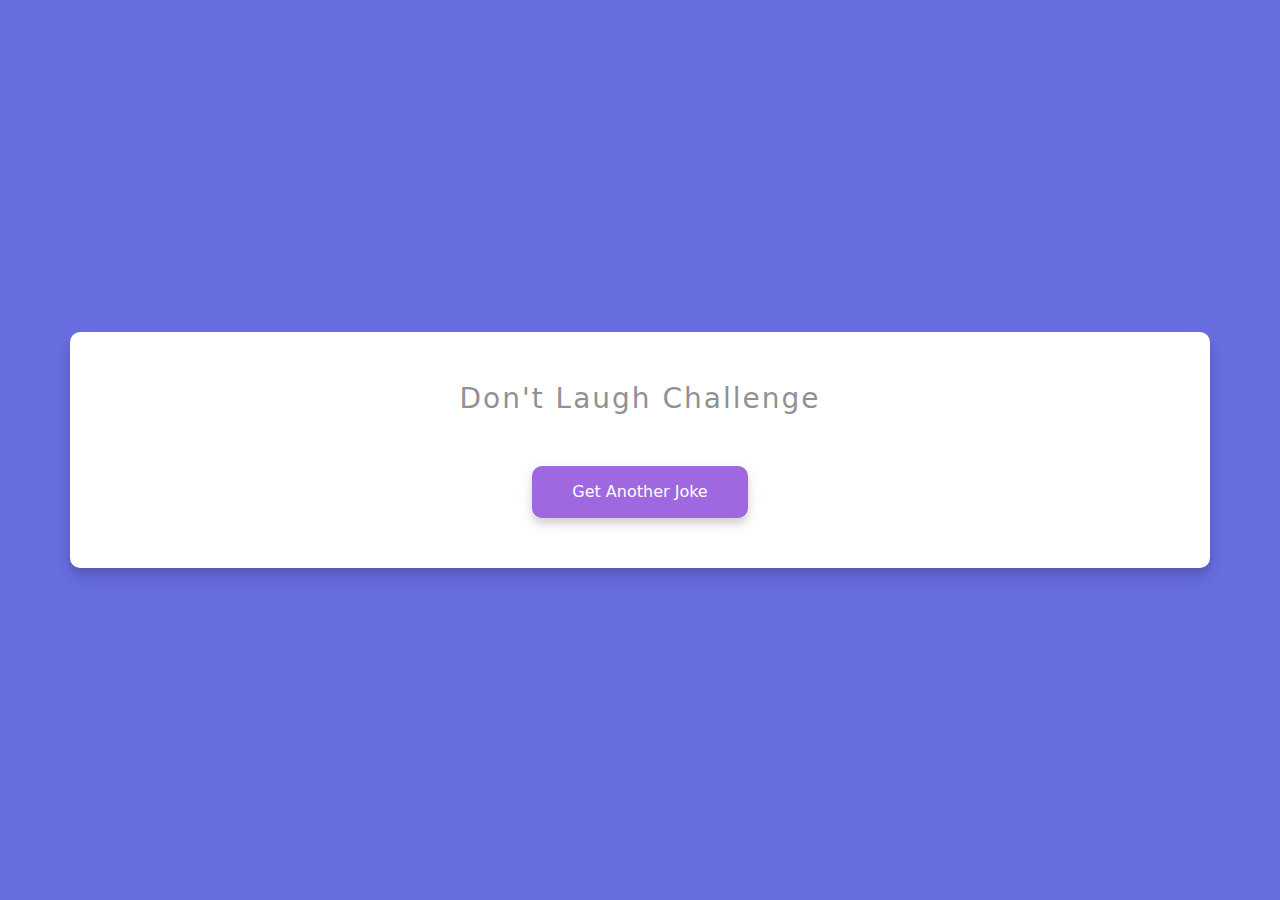
<file: dadJokes/index.html>
<!DOCTYPE HTML>
<html>
<head>
<meta charset="utf-8">
<meta http-equiv="X-UA-Compatible" content="ie=edge">
<meta name="viewport" content="width=device-width, initial-scale=1.0">
<title>Dad Jokes</title>
<!-- <link rel="stylesheet" href="./css/all.min.css" /> -->
<link rel="stylesheet" href="./css/bootstrap.min.css" />
<link rel="stylesheet" href="./css/style.css" />
</head>

<body class="d-flex flex-column justify-content-center align-items-center m-0">
  <div class="container">
    <h3>Don't Laugh Challenge</h3>
    <div id="joke" class="joke"></div>
    <button id="jokeBtn" class="button">Get Another Joke</button>
  </div>
  <script src="./js/all.min.js"></script>
  <script src="./js/bootstrap.min.js"></script>
  <script src="./js/index.js"></script>
</body>
</html>
</file>
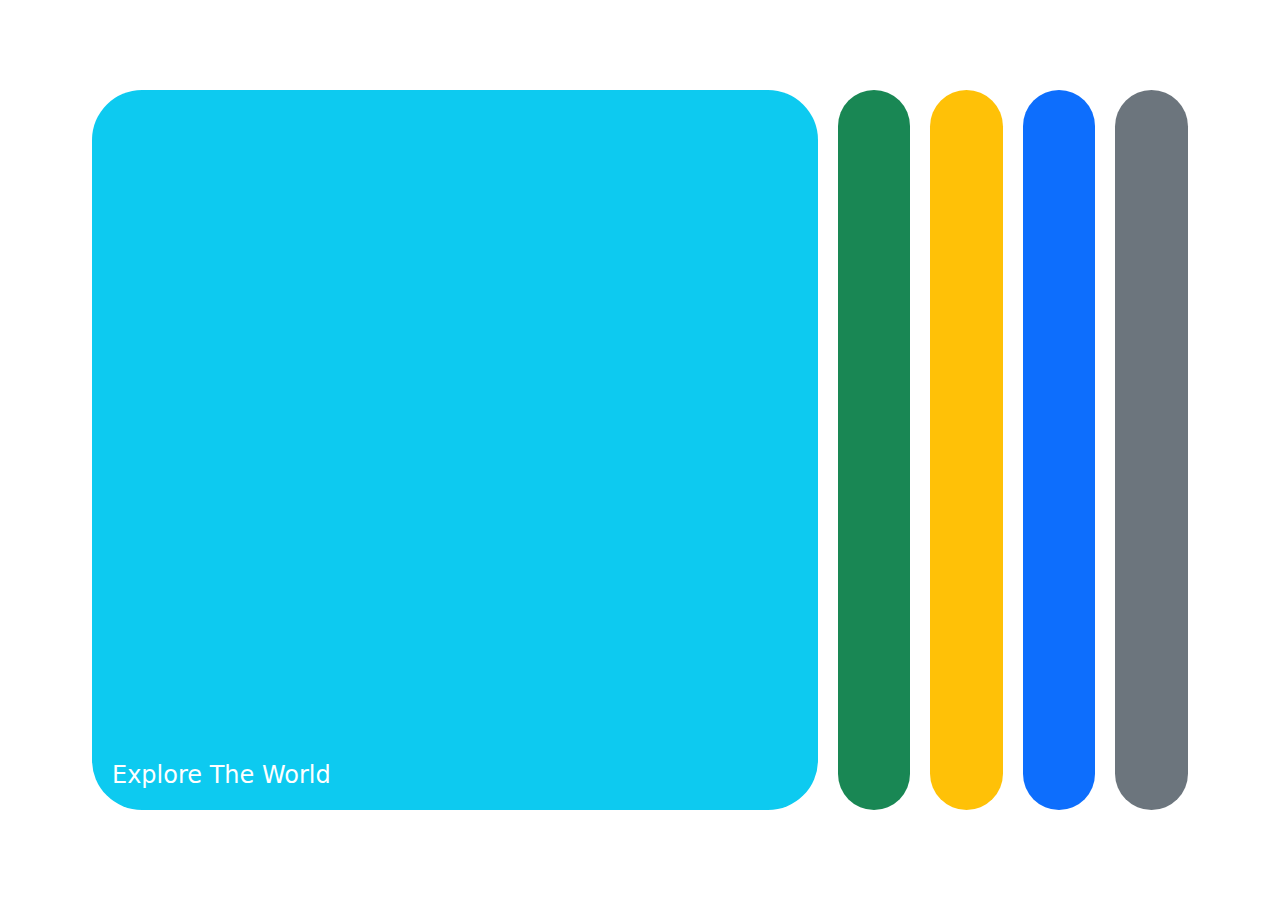
<file: expandingCards/index.html>
<!DOCTYPE HTML>
<html>
<head>
<meta charset="utf-8">
<meta name="viewport" content="width=device-width, initial-scale=1.0">

<title>Expanding Cards</title>
<!-- <link rel="stylesheet" href="./css/all.min.css" /> -->
<link rel="stylesheet" href="./css/bootstrap.min.css" />
<link rel="stylesheet" href="./css/style.css" />
</head>

<body class="d-flex flex-column justify-content-center align-items-center m-0">
  <div class="container-fluid container-sm d-flex">
    <div class="panel active bg-info">
      <h3>Explore The World</h3>
    </div>
    <div class="panel bg-success">
      <h3>Wild Forest</h3>
    </div>
    <div class="panel bg-warning">
      <h3>Sunny Beach</h3>
    </div>
    <div class="panel bg-primary">
      <h3>City on Winter</h3>
    </div>
    <div class="panel bg-secondary">
      <h3>Mountains - Clouds</h3>
    </div>
  </div>
  <script src="./js/bootstrap.min.js"></script>
  <script src="./js/index.js"></script>
</body>
</html>
</file>
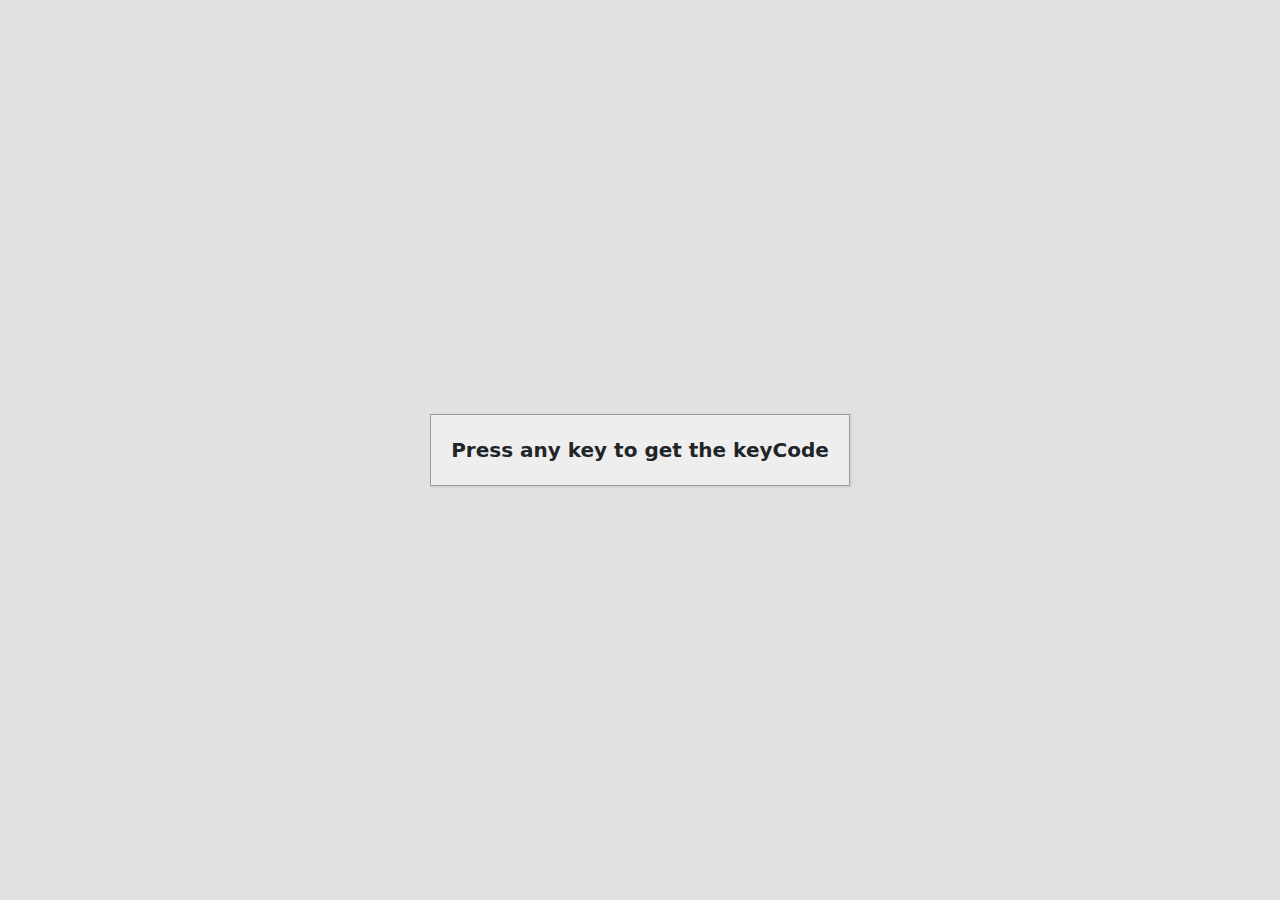
<file: keyCodes/index.html>
<!DOCTYPE HTML>
<html>
<head>
<meta charset="utf-8">
<meta http-equiv="X-UA-Compatible" content="ie=edge">
<meta name="viewport" content="width=device-width, initial-scale=1.0">
<title>Key Codes</title>
<!-- <link rel="stylesheet" href="./css/all.min.css" /> -->
<link rel="stylesheet" href="./css/bootstrap.min.css" />
<link rel="stylesheet" href="./css/style.css" />
</head>

<body class="d-flex justify-content-center align-items-center m-0">
  <div id="insert">
    <div class="key">
      Press any key to get the keyCode
    </div>
  </div>
  <script src="./js/all.min.js"></script>
  <script src="./js/bootstrap.min.js"></script>
  <script src="./js/index.js"></script>
</body>
</html>
</file>
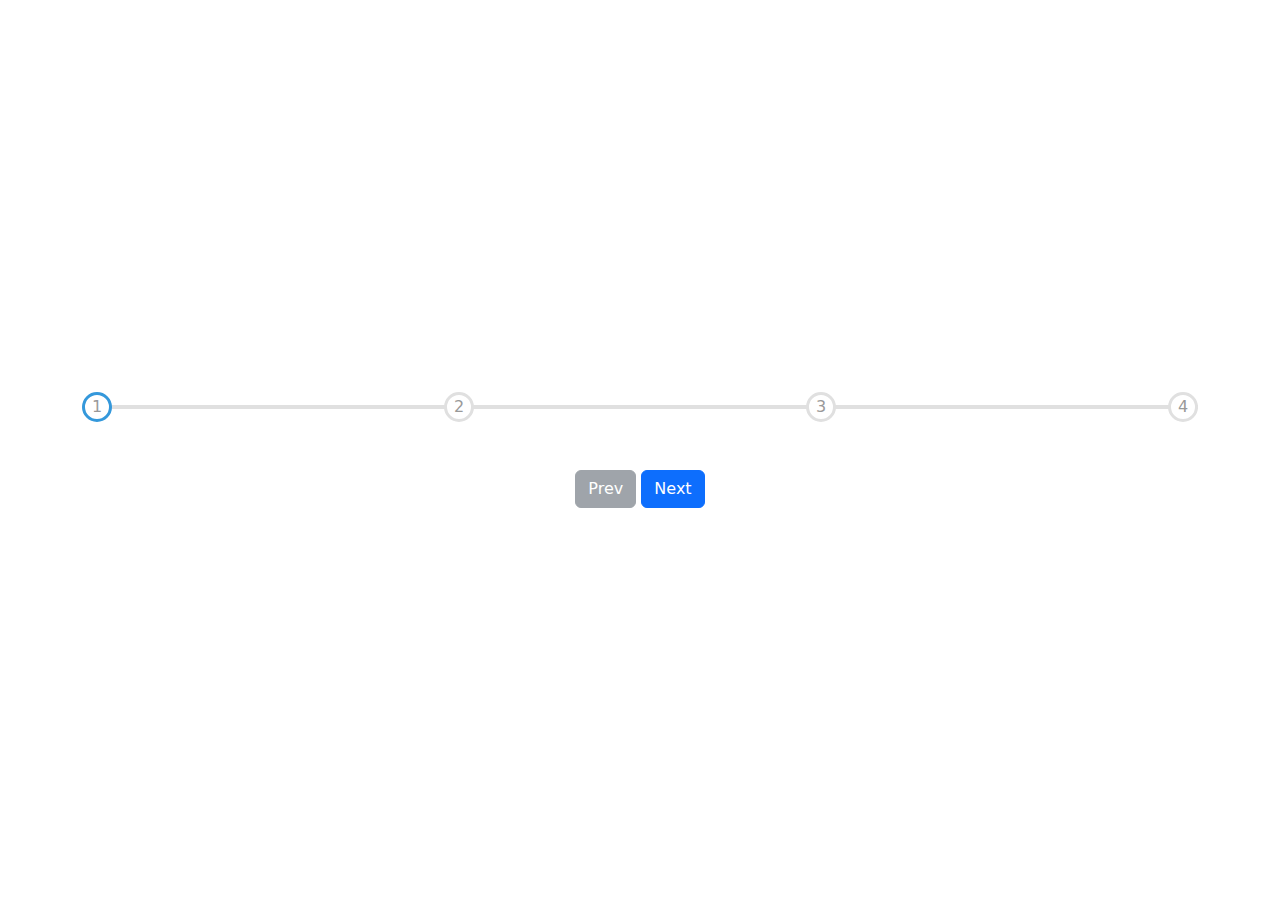
<file: progressSteps/index.html>
<!DOCTYPE HTML>
<html>
<head>
<meta charset="utf-8">
<title>Progress Steps</title>
<!-- <link rel="stylesheet" href="./css/all.min.css" /> -->
<link rel="stylesheet" href="./css/bootstrap.min.css" />
<link rel="stylesheet" href="./css/style.css" />
</head>
<body class="d-flex flex-column justify-content-center align-items-center m-0">
  <div class="container text-center">
    <div class="progress-container d-flex position-relative mb-5 justify-content-between">
      <div id="progress" class="progress"></div>
      <div class="circle active">1</div>
      <div class="circle">2</div>
      <div class="circle">3</div>
      <div class="circle">4</div>
    </div>
    <button class="btn btn-secondary" id="prev" disabled>Prev</button>
    <button class="btn btn-primary" id="next">Next</button>
  </div>
  <script src="./js/bootstrap.min.js"></script>
  <script src="./js/index.js"></script>
</body>
</html>
</file>
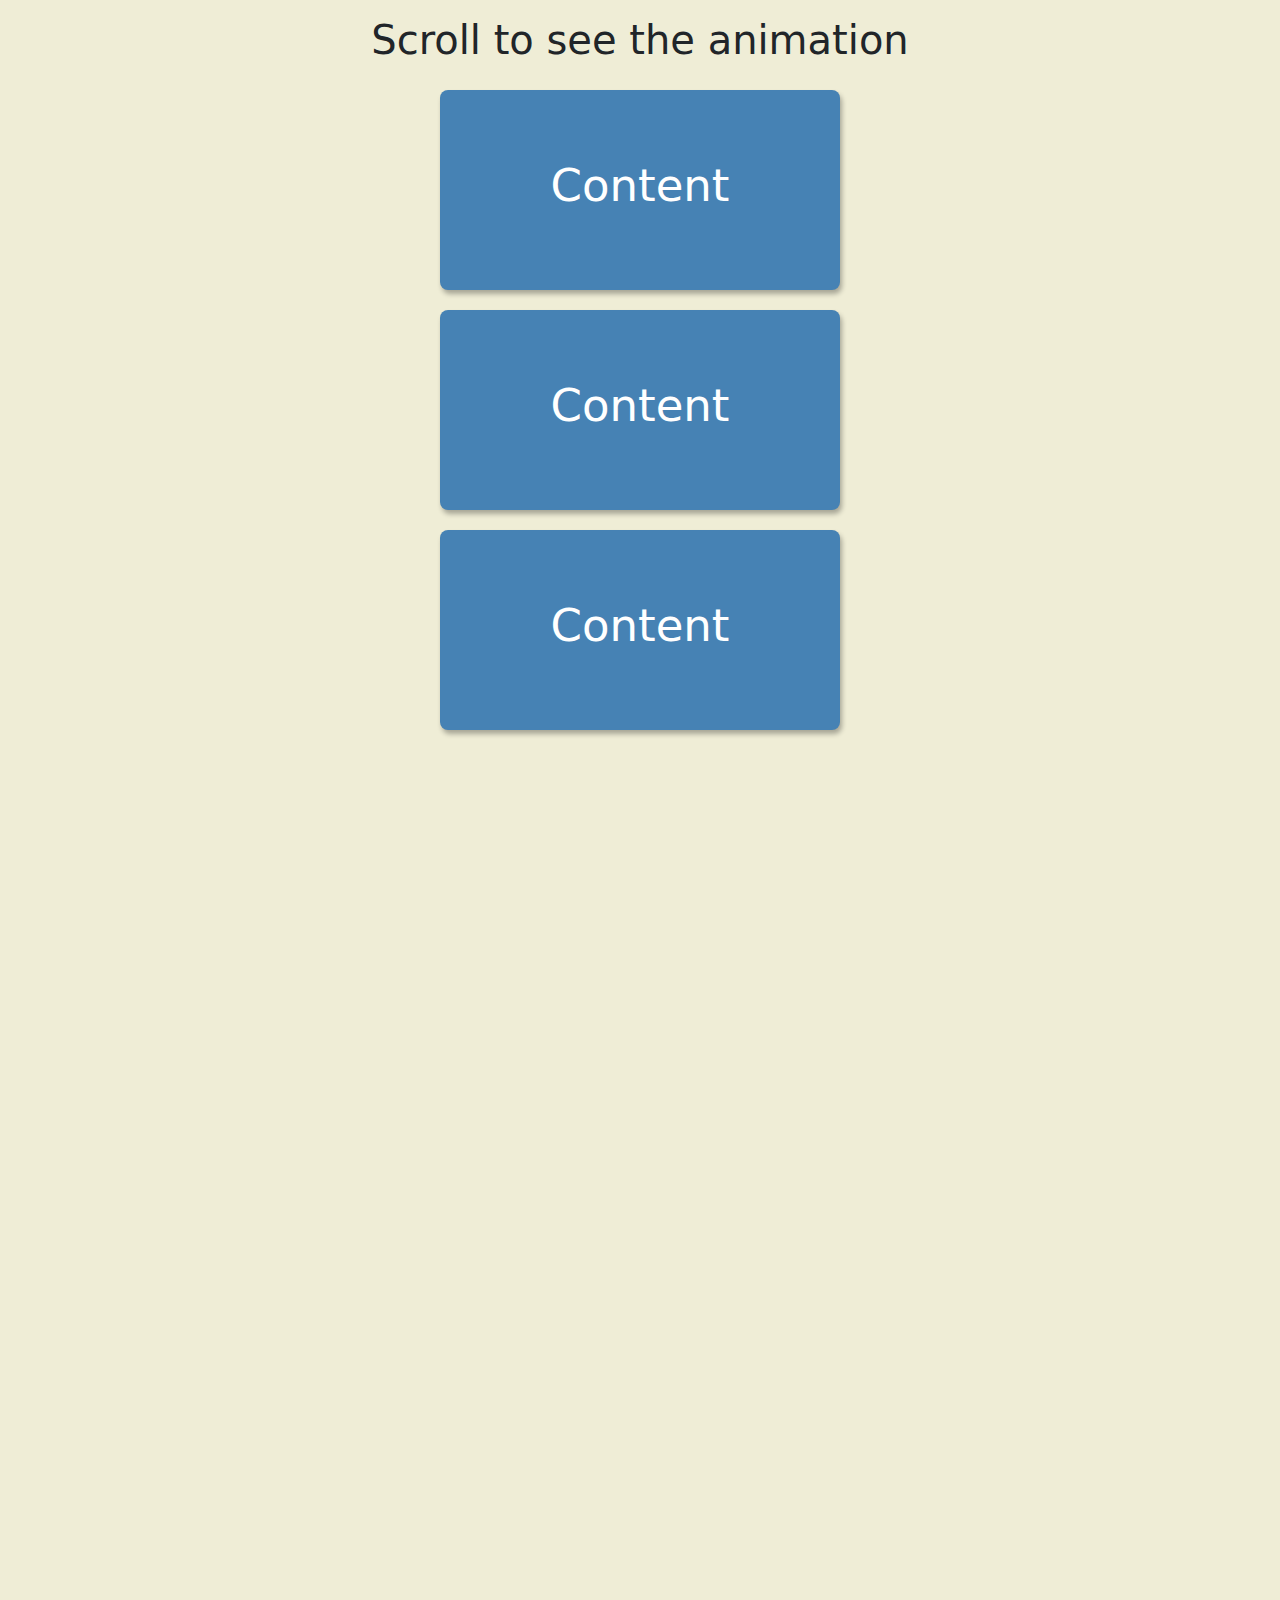
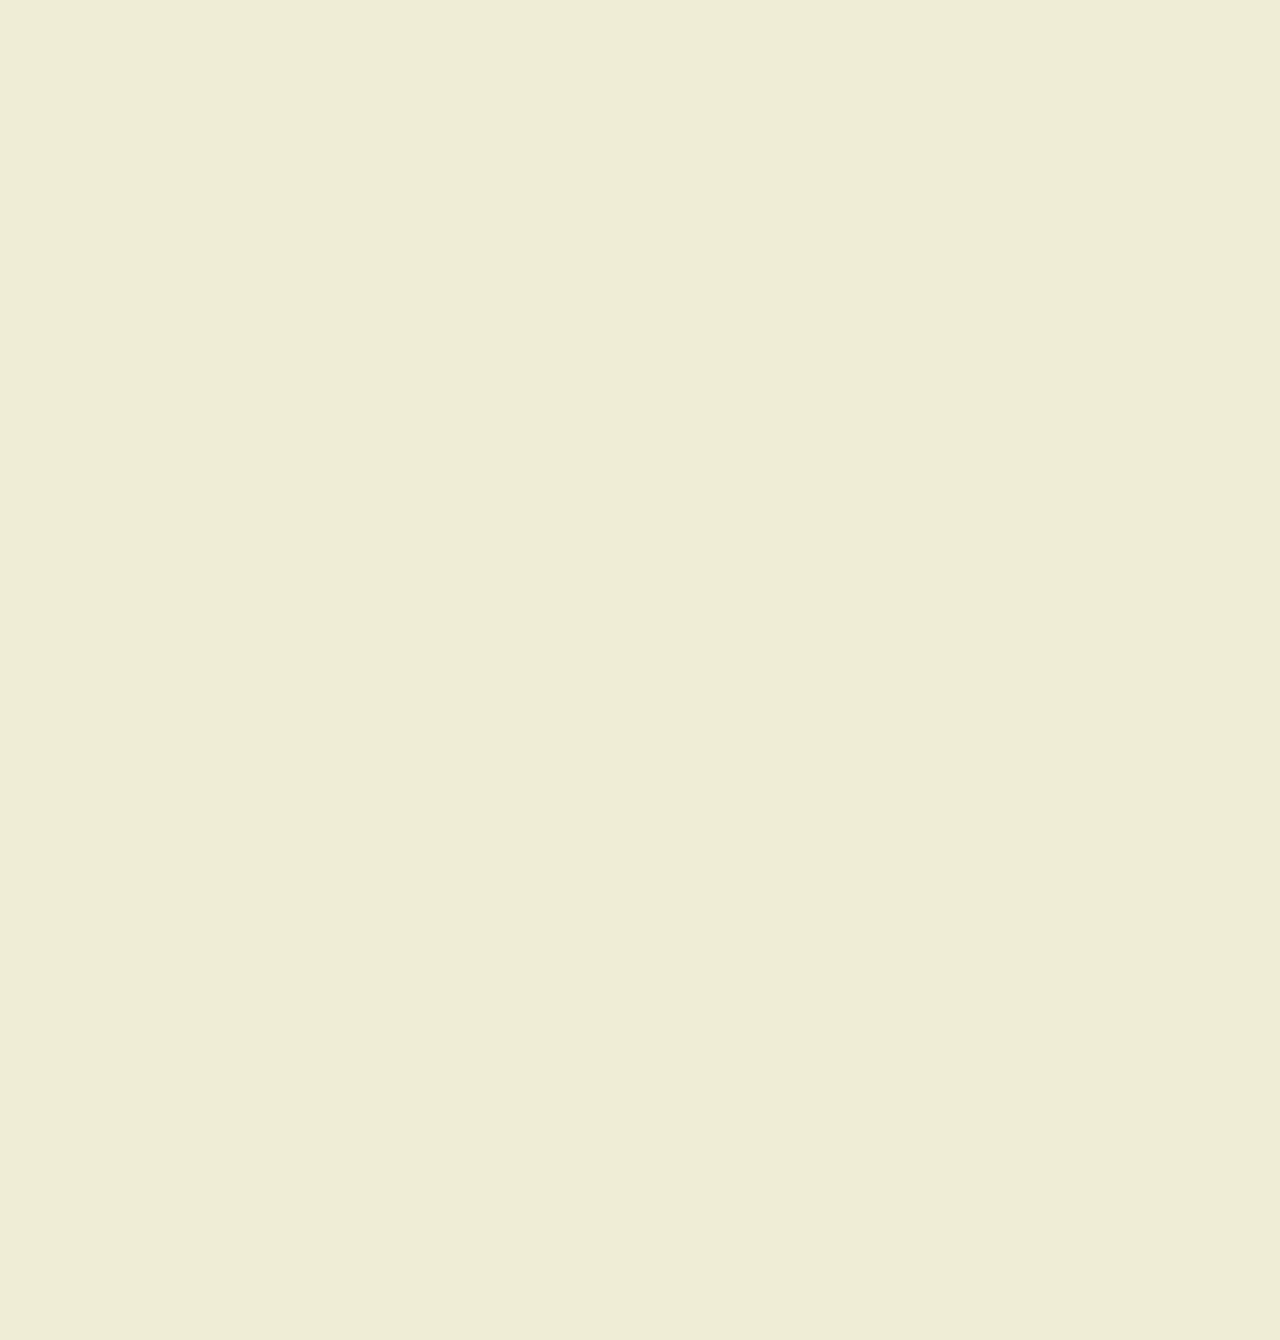
<file: scrollAnimation/index.html>
<!DOCTYPE HTML>
<html>
<head>
<meta charset="utf-8">
<meta http-equiv="X-UA-Compatible" content="ie=edge">
<meta name="viewport" content="width=device-width, initial-scale=1.0">
<title>Scroll Animation</title>
<!-- <link rel="stylesheet" href="./css/all.min.css" /> -->
<link rel="stylesheet" href="./css/bootstrap.min.css" />
<link rel="stylesheet" href="./css/style.css" />
</head>

<body class="d-flex flex-column justify-content-center align-items-center m-0">
  <h1 class="m-3">Scroll to see the animation</h1>
  <div class="box">
    <h2>Content</h2>
  </div>
  <div class="box">
    <h2>Content</h2>
  </div>
  <div class="box">
    <h2>Content</h2>
  </div>
  <div class="box">
    <h2>Content</h2>
  </div>
  <div class="box">
    <h2>Content</h2>
  </div>
  <div class="box">
    <h2>Content</h2>
  </div>
  <div class="box">
    <h2>Content</h2>
  </div>
  <div class="box">
    <h2>Content</h2>
  </div>
  <div class="box">
    <h2>Content</h2>
  </div>
  <div class="box">
    <h2>Content</h2>
  </div>
  <div class="box">
    <h2>Content</h2>
  </div>
  <div class="box">
    <h2>Content</h2>
  </div>
  <div class="box">
    <h2>Content</h2>
  </div>

  <script src="./js/all.min.js"></script>
  <script src="./js/bootstrap.min.js"></script>
  <script src="./js/index.js"></script>
</body>
</html>
</file>
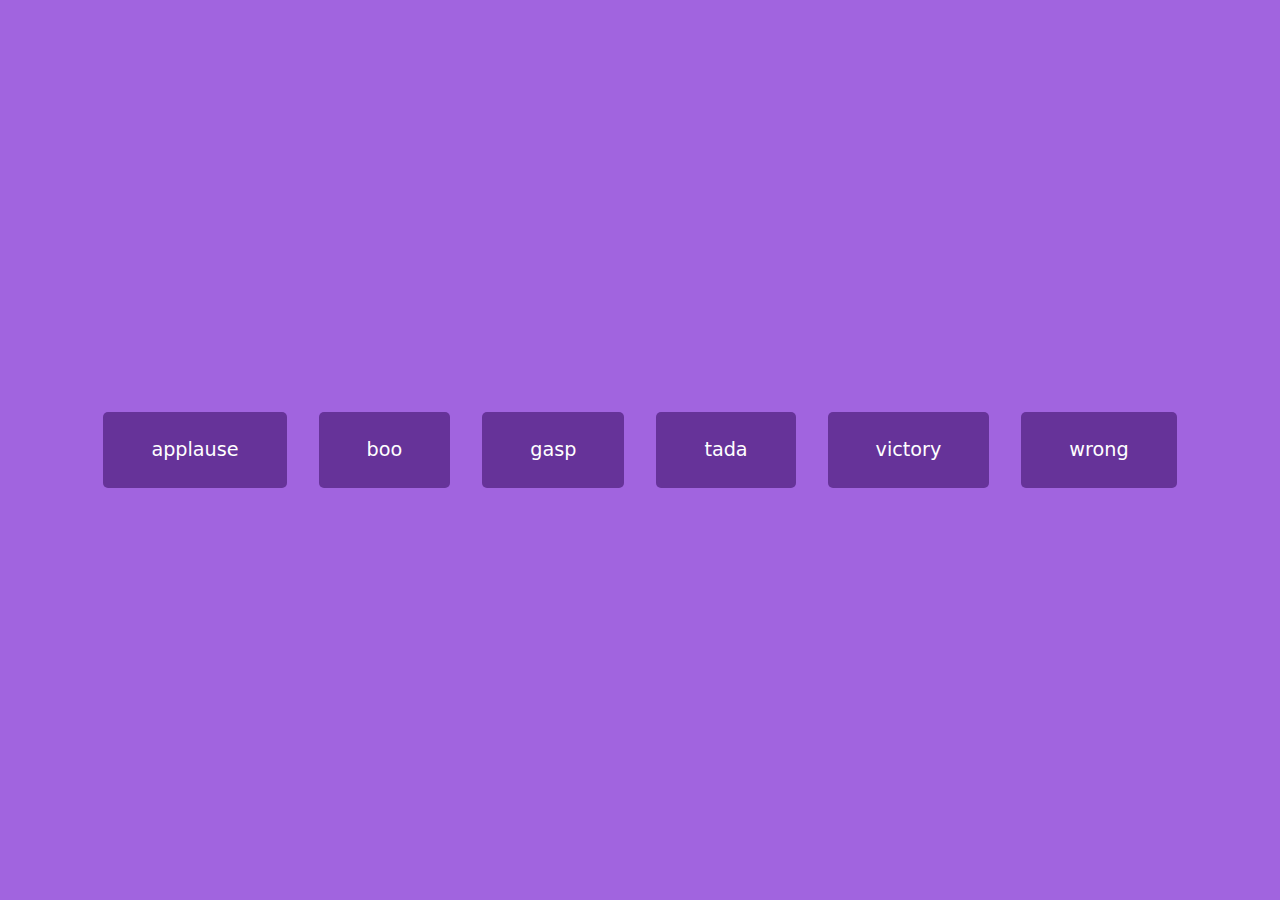
<file: soundBoard/index.html>
<!DOCTYPE html>
<html>
  <head>
    <meta charset="utf-8" />
    <meta http-equiv="X-UA-Compatible" content="ie=edge" />
    <meta name="viewport" content="width=device-width, initial-scale=1.0" />
    <title>Sound Board</title>
    <!-- <link rel="stylesheet" href="./css/all.min.css" /> -->
    <link rel="stylesheet" href="./css/bootstrap.min.css" />
    <link rel="stylesheet" href="./css/style.css" />
  </head>

  <body
    class="d-flex justify-content-center align-items-center m-0 text-center"
  >
    <audio id="applause" src="./sounds/sound-board_sounds_applause.mp3"></audio>
    <audio id="boo" src="./sounds/sound-board_sounds_boo.mp3"></audio>
    <audio id="gasp" src="./sounds/sound-board_sounds_gasp.mp3"></audio>
    <audio id="tada" src="./sounds/sound-board_sounds_tada.mp3"></audio>
    <audio id="victory" src="./sounds/sound-board_sounds_victory.mp3"></audio>
    <audio id="wrong" src="./sounds/sound-board_sounds_wrong.mp3"></audio>

    <div id="buttons"></div>

    <script src="./js/all.min.js"></script>
    <script src="./js/bootstrap.min.js"></script>
    <script src="./js/index.js"></script>
  </body>
</html>
</file>
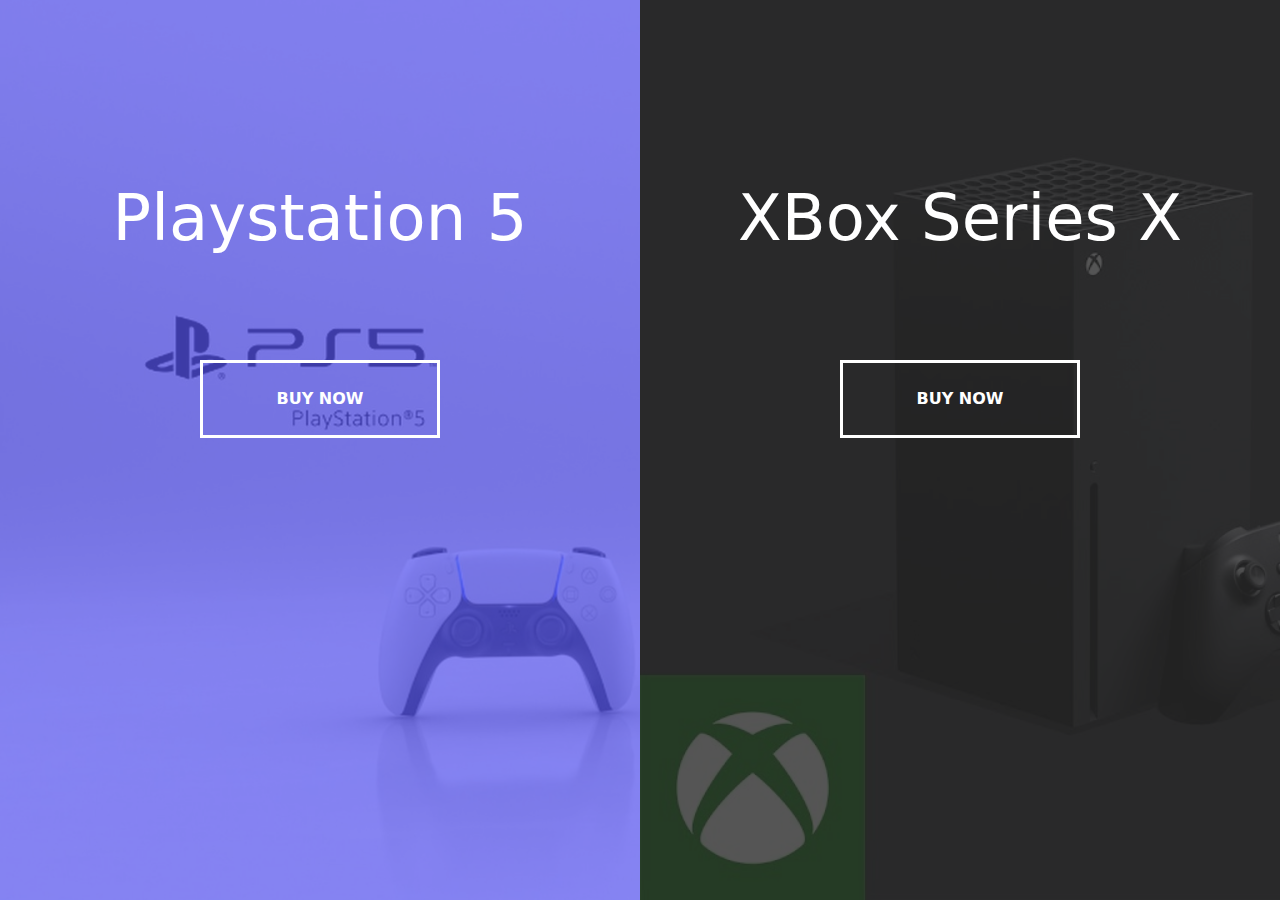
<file: splitLandingPage/index.html>
<!DOCTYPE HTML>
<html>
<head>
<meta charset="utf-8">
<meta http-equiv="X-UA-Compatible" content="ie=edge">
<meta name="viewport" content="width=device-width, initial-scale=1.0">
<title>Split Landing Page</title>
<!-- <link rel="stylesheet" href="./css/all.min.css" /> -->
<link rel="stylesheet" href="./css/bootstrap.min.css" />
<link rel="stylesheet" href="./css/style.css" />
</head>

<body class="m-0">
  <div class="container-fluid">
    <div class="split left">
      <h1>Playstation 5</h1>
      <a href="#" class="button">Buy Now</a>
    </div>
    <div class="split right">
      <h1>XBox Series X</h1>
      <a href="#" class="button">Buy Now</a>
    </div>
  </div>
  <script src="./js/all.min.js"></script>
  <script src="./js/bootstrap.min.js"></script>
  <script src="./js/index.js"></script>
</body>
</html>
</file>
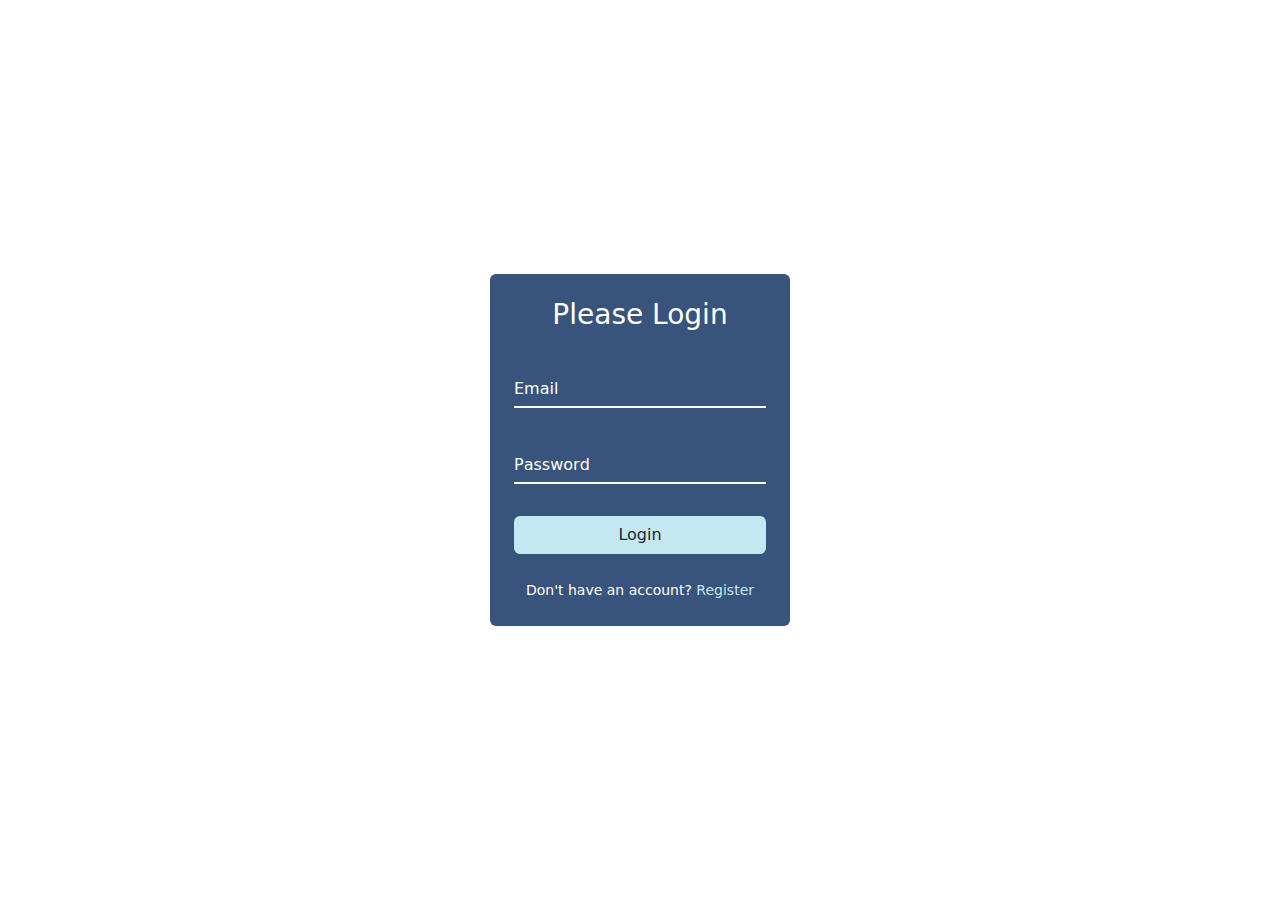
<file: waveAnimation/index.html>
<!DOCTYPE HTML>
<html>
<head>
<meta charset="utf-8">
<meta http-equiv="X-UA-Compatible" content="ie=edge">
<meta name="viewport" content="width=device-width, initial-scale=1.0">
<title>Form Input Wave</title>
<!-- <link rel="stylesheet" href="./css/all.min.css" /> -->
<link rel="stylesheet" href="./css/bootstrap.min.css" />
<link rel="stylesheet" href="./css/style.css" />
</head>

<body class="d-flex flex-column justify-content-center align-items-center m-0">
  <div class="container p-4 text-center text-white rounded">
    <h1 class="h3 mb-5">Please Login</h1>
    <form>
      <div class="position-relative form-control mb-5">
        <input type="text" required>
        <label>Email</label>
      </div>
      <div class="position-relative form-control mb-4">
        <input type="password" required>
        <label>Password</label>
      </div>

      <button class="btn w-100 mb-4 mt-2">Login</button>
    </form>
    <small>Don't have an account? <a class="text-decoration-none" href="#">Register</a></small>
  </div>
  <script src="./js/all.min.js"></script>
  <script src="./js/bootstrap.min.js"></script>
  <script src="./js/index.js"></script>
</body>
</html>
</file>
<file: dadJokes/css/style.css>
* {
  box-sizing: border-box;
}

body {
  height: 100vh;
  overflow: hidden;
  background-color: #686de0;
  padding: 20px;
}

.container {
  background-color: white;
  border-radius: 10px;
  box-shadow: 0 10px 20px rgba(0, 0, 0, 0.1), 0 6px 6px rgba(0, 0, 0, 0.1);
  padding: 50px 20px;
  text-align: center;
}

h3 {
  margin: 0;
  opacity: 0.5;
  letter-spacing: 2px;
}

.joke {
  font-size: 30px;
  letter-spacing: 1px;
  line-height: 40px;
  margin: 50px auto;
  max-width: 600px;
}

.button {
  background-color: #9f68e0;
  border: 0;
  border-radius: 10px;
  color: white;
  box-shadow: 0 5px 15px rgba(0, 0, 0, 0.1), 0 6px 6px rgba(0, 0, 0, 0.1);
  padding: 14px 40px;
  font-size: 16px;
  cursor: pointer;
}

.button:active {
  transform: scale(0.98);
}

.button:focus {
  outline: 0;
}
</file>
<file: expandingCards/css/style.css>
* {
  box-sizing: border-box;
}

body {
  height: 100vh;
}

.panel {
  height: 80vh;
  border-radius: 50px;
  cursor: pointer;
  color: white;
  flex: 0.5;
  margin: 10px;
  position: relative;
  transition: flex 0.7s ease-in;
}

.panel h3 {
  font-size: 24px;
  position: absolute;
  bottom: 20px;
  left: 20px;
  margin: 0;
  opacity: 0;
}

.panel.active {
  flex: 5;
}

.panel.active h3 {
  opacity: 1;
  transition: opacity 0.3s ease-in 0.6s;
}

@media screen (max-width: 480px) {
  .panel:nth-of-type(4),
  .panel:nth-of-type(5) {
    display: none;
  }
}
</file>
<file: keyCodes/css/style.css>
* {
  box-sizing: border-box;
}

body {
  background-color: #e1e1e1;
  height: 100vh;
  overflow: hidden;
  text-align: center;
}

.key {
  border: 1px solid #999;
  background-color: #eee;
  box-shadow: 1px 1px 3px rgba(0, 0, 0, 0.1);
  display: inline-flex;
  align-items: center;
  font-size: 20px;
  font-weight: bold;
  padding: 20px;
  flex-direction: column;
  margin: 10px;
  min-width: 150px;
  position: relative;
}

.key small {
  position: absolute;
  top: -24px;
  left: 0;
  text-align: center;
  width: 100%;
  color: #555;
  font-size: 14px;
}
</file>
<file: progressSteps/css/style.css>
* {
  box-sizing: border-box;
}

body {
  height: 100vh;
}

.progress-container {
  /*justify-content: space-between;*/
  max-width: 100%;
  /*width: 350px;*/
}

.progress-container::before {
  content: "";
  background-color: #e0e0e0;
  position: absolute;
  top: 50%;
  left: 0;
  height: 4px;
  width: 100%;
  transform: translateY(-50%);
  z-index: -1;
}

.progress {
  background-color: #3498db;
  position: absolute;
  top: 50%;
  left: 0;
  height: 4px;
  width: 0%;
  transform: translateY(-50%);
  z-index: -1;
  transition: .4s ease;
}

.circle {
  background-color: #fff;
  color: #999;
  border-radius: 50%;
  height: 30px;
  width: 30px;
  display: flex;
  align-items: center;
  justify-content: center;
  border: 3px solid #e0e0e0;
  transition: .4s ease;
}

.circle.active {
  border-color: #3498db;
}

.btn:disabled {
  cursor: not-allowed;
}
</file>
<file: scrollAnimation/css/style.css>
* {
  box-sizing: border-box;
}

body {
  background-color: #efedd6;
  overflow-x: hidden;
}

.box {
  background-color: steelblue;
  color: white;
  display: flex;
  align-items: center;
  justify-content: center;
  width: 400px;
  height: 200px;
  margin: 10px;
  border-radius: 8px;
  box-shadow: 2px 4px 5px rgba(0, 0, 0, 0.3);
  transform: translateX(400%);
  transition: transform 0.4s ease;
}

.box:nth-of-type(even) {
  transform: translateX(-400%);
}

.box.show {
  transform: translateX(0);
}

.box h2 {
  font-size: 45px;
}
</file>
<file: soundBoard/css/style.css>
* {
  box-sizing: border-box;
}

body {
  background-color: rgb(161, 100, 223);
  height: 100vh;
  overflow: hidden;
  flex-wrap: wrap;
}

.button {
  background-color: rebeccapurple;
  border-radius: 5px;
  border: none;
  color: white;
  margin: 1rem;
  padding: 1.5rem 3rem;
  font-size: 1.2rem;
  font-family: inherit;
}

.button:hover {
  opacity: 0.9;
}

.button:focus {
  outline: none;
}
</file>
<file: splitLandingPage/css/style.css>
:root {
  --left-bg-color: rgba(87, 84, 236, 0.7);
  --right-bg-color: rgba(43, 43, 43, 0.8);
  --left-button-hover-color: rgba(87, 84, 236, 1);
  --right-button-hover-color: rgba(28, 122, 22, 1);
  --hover-width: 75%;
  --other-width: 25%;
  --speed: 1000ms;
}

* {
  box-sizing: border-box;
}

body {
  height: 100vh;
  overflow: hidden;
}

h1 {
  font-size: 4rem;
  color: white;
  position: absolute;
  left: 50%;
  top: 20%;
  transform: translateX(-50%);
  white-space: nowrap;
}

.button {
  position: absolute;
  left: 50%;
  top: 40%;
  transform: translateX(-50%);
  color: white !important;
  border: white solid 0.2rem;
  text-decoration: none;
  text-align: center;
  font-size: 1rem;
  font-weight: bold;
  text-transform: uppercase;
  width: 15rem;
  padding: 1.5rem;
}

.split.left .button:hover {
  background-color: var(--left-button-hover-color);
  border-color: var(--left-button-hover-color);
}

.split.right .button:hover {
  background-color: var(--right-button-hover-color);
  border-color: var(--right-button-hover-color);
}

.container-fluid {
  position: relative;
  height: 100%;
  background: #333;
}

.split {
  position: absolute;
  width: 50%;
  height: 100%;
  overflow: hidden;
}

.split.left {
  left: 0;
  background: url("../img/ps.jpeg");
  background-repeat: no-repeat;
  background-size: cover;
}

.split.left::before {
  content: "";
  position: absolute;
  width: 100%;
  height: 100%;
  background-color: var(--left-bg-color);
}

.split.right {
  right: 0;
  background: url("../img/xbox.jpeg");
  background-repeat: no-repeat;
  background-size: cover;
}

.split.right::before {
  content: "";
  position: absolute;
  width: 100%;
  height: 100%;
  background-color: var(--right-bg-color);
}

.split.right,
.split.left,
.split.right::before,
.split.left::before {
  transition: all var(--speed) ease-in-out;
}

.hover-left .left {
  width: var(--hover-width);
}

.hover-left .right {
  width: var(--other-width);
}

.hover-right .right {
  width: var(--hover-width);
}

.hover-right .left {
  width: var(--other-width);
}

@media(max-width: 800px) {
  h1 {
    font-size: 2rem;
    top: 30%;
  }

  .button {
    padding: 1.2rem;
    width: 12rem;
  }
}
</file>
<file: waveAnimation/css/style.css>
:root {
  --color-secondary: rgb(195, 232, 242);
}

* {
  box-sizing: border-box;
}

body {
  height: 100vh;
  overflow: hidden;
}

.container {
  max-width: 300px;
  background-color: rgb(56, 83, 124);
}

.form-control {
  background: none;
  border: none;
  padding: 0;
}

.form-control > input {
  background: none;
  border: none;
  border-bottom: 2px solid white;
  width: 100%;
  color: white;
}

.form-control > input:focus {
  outline: none;
}

.form-control > input:focus {
  border-bottom: 2px solid var(--color-secondary);
  transition: border 0.2s ease-in;
}

.form-control > label {
  position: absolute;
  left: 0;
  top: -3px;
  color: white;
}

.btn {
  /* background-color: rgb(195, 232, 242); */
  background-color: var(--color-secondary);
}

small > a {
  color: var(--color-secondary);
}

small > a:hover {
  color: white;
  transition: color 0.2s ease-in;
}

span {
  display: inline-block;
  transition: 0.1s cubic-bezier(0.68, -0.55, 0.265, 1.55);
}

.form-control > input:focus + label span {
  color: var(--color-secondary);
  transform: translateY(-25px);
}
</file>
